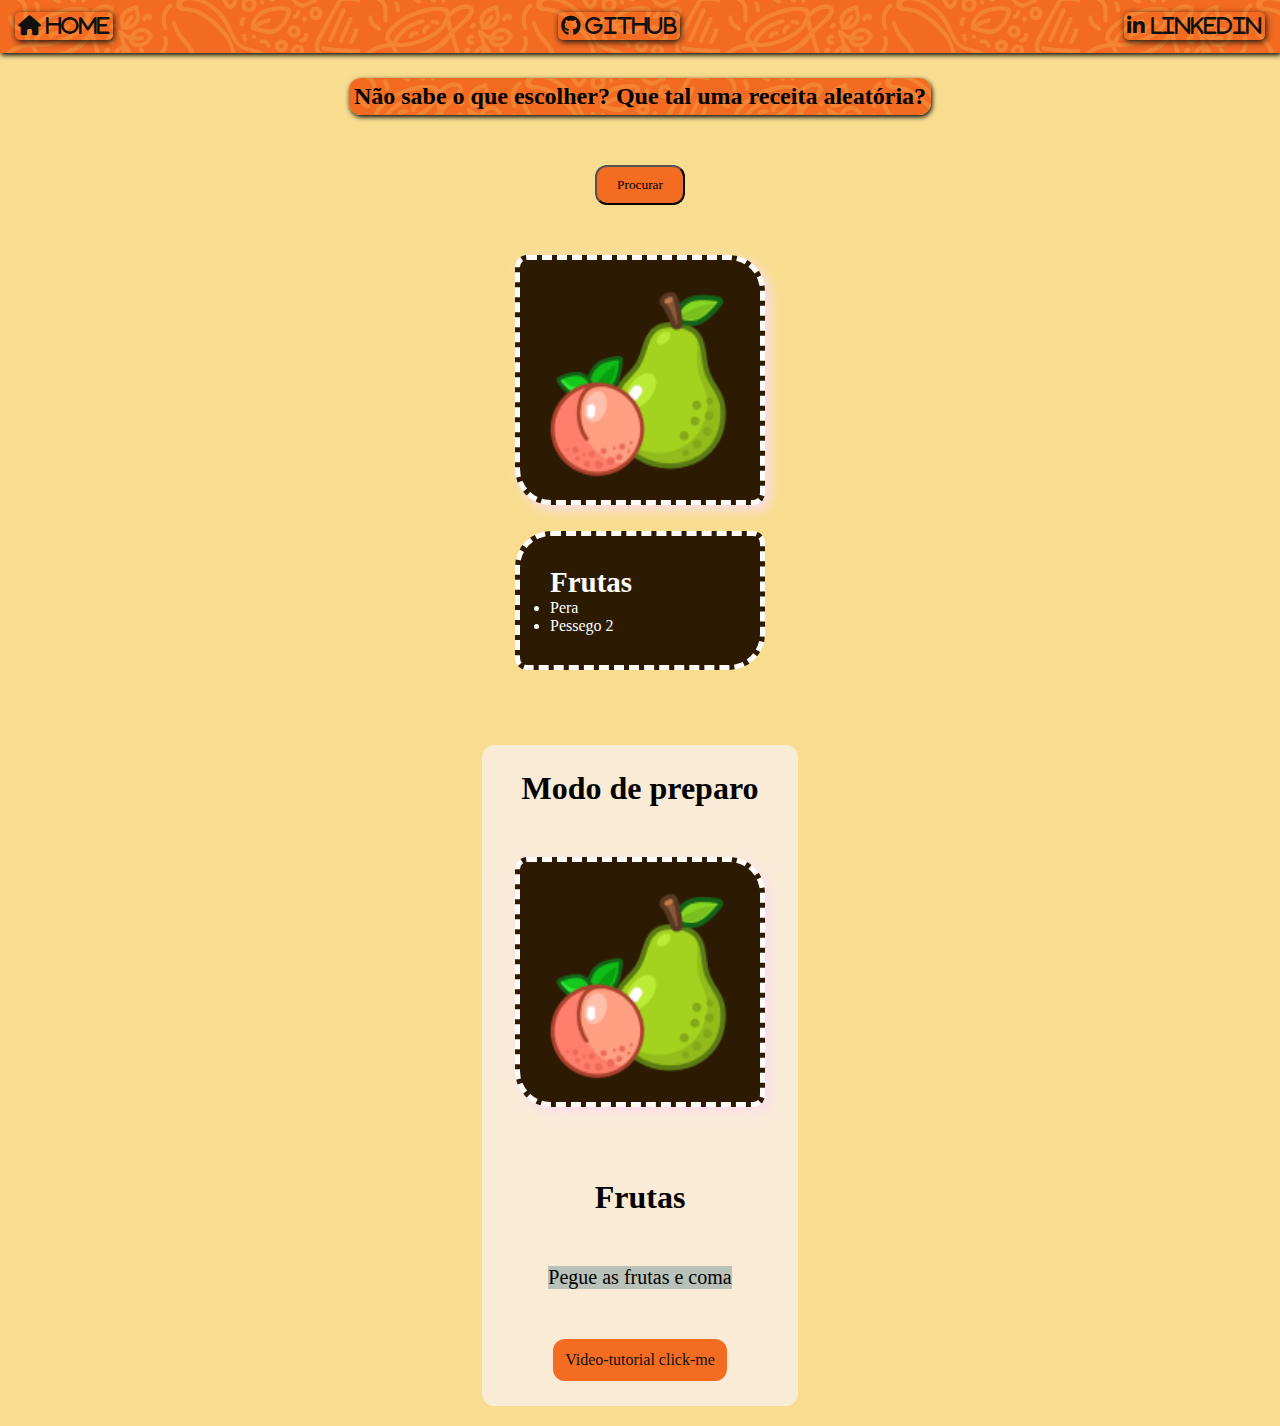
<file: candy.html>
<!DOCTYPE html>
<html lang="en">

<head>
    <meta charset="UTF-8" />
    <meta name="viewport" content="width=device-width, initial-scale=1, shrink-to-fit=no" />
    <meta http-equiv="x-ua-compatible" content="ie=edge" />
    <title>CookSphere</title>
    <link rel="icon" href="assets/logo/Group 2.png" type="image/x-icon" />
    <link rel="stylesheet" href="https://cdnjs.cloudflare.com/ajax/libs/font-awesome/6.0.0/css/all.min.css" />
    <link rel="stylesheet"
        href="https://fonts.googleapis.com/css2?family=Roboto:wght@300;400;500;700;900&display=swap" />
    <link rel="stylesheet" href="candy.css">
</head>

<body>
    <header>
        <nav>
            <div class="navbar">
                <ul class="navbarlinks">
                    <li>
                        <a class="navlinks" href="home.html"><i class="fas fa-house"> Home</i></a>
                    </li>
                    <li>
                        <a class="navlinks" href="https://github.com/LeandroCarvalho2022" target="_blank"><i
                                class="fab fa-github"> Github</i></a>
                    </li>
                    <li>
                        <a class="navlinks" href="https://www.linkedin.com/in/leandro-carvalho-09481121b/"
                            target="_blank"><i class="fab fa-linkedin-in"> Linkedin</i></a>
                    </li>
                </ul>
            </div>
        </nav>
    </header>
    <div class="container">
        <div class="content">
            <div class="row" id="title">
                <h2>Não sabe o que escolher? Que tal uma receita aleatória?</h2>
            </div>
            <div class="row">
                <div class="col-4">
                    <div class="input-group mb-3">
                        <button class="btn btn-primary" type="button" id="button">Procurar</button>
                    </div>
                </div>
            </div>
            <div class="row">

                <div class="existing-card">
                    <div class=" img">
                        <a href="#"><img class="card-img-top" src="assets/Icon_fruits.png" alt="Image"></a>
                    </div>
                    <div class="card-body">
                        <h5 class="card-title">Frutas</h5>

                        <ul class="list-group">
                            <!-- Lista de ingredientes existente -->
                            <li class="list-group-item">Pera</li>
                            <li class="list-group-item">Pessego 2</li>
                            <!-- ... outros ingredientes ... -->

                        </ul>
                    </div>
                </div>
            </div>
            <div class="row">
                <div id="google_translate_element"></div>
            </div>

            <div class="col-4" id="howto" style="background-color: antiquewhite;">
                <div class="row">
                    <h1> Modo de preparo </h1>
                </div>
                <div class="row"><img id="#howtoimg" class="card-img-top" src="assets/Icon_fruits.png" alt=""></div>
                <div class="row">
                    <h1 class="titleinst">Frutas</h1>
                </div>
                <div class="row">
                    <p class="instruc">Pegue as frutas e coma</p>
                </div>
                <div class="row"><a class="anch" id="anch" href="" target="_blank">Video-tutorial click-me</a></div>
            </div>
        </div>

    </div>



    <script type="text/javascript"
        src="//translate.google.com/translate_a/element.js?cb=googleTranslateElementInit"></script>
    <script src="random.js"></script>
</body>

</html>
</file>
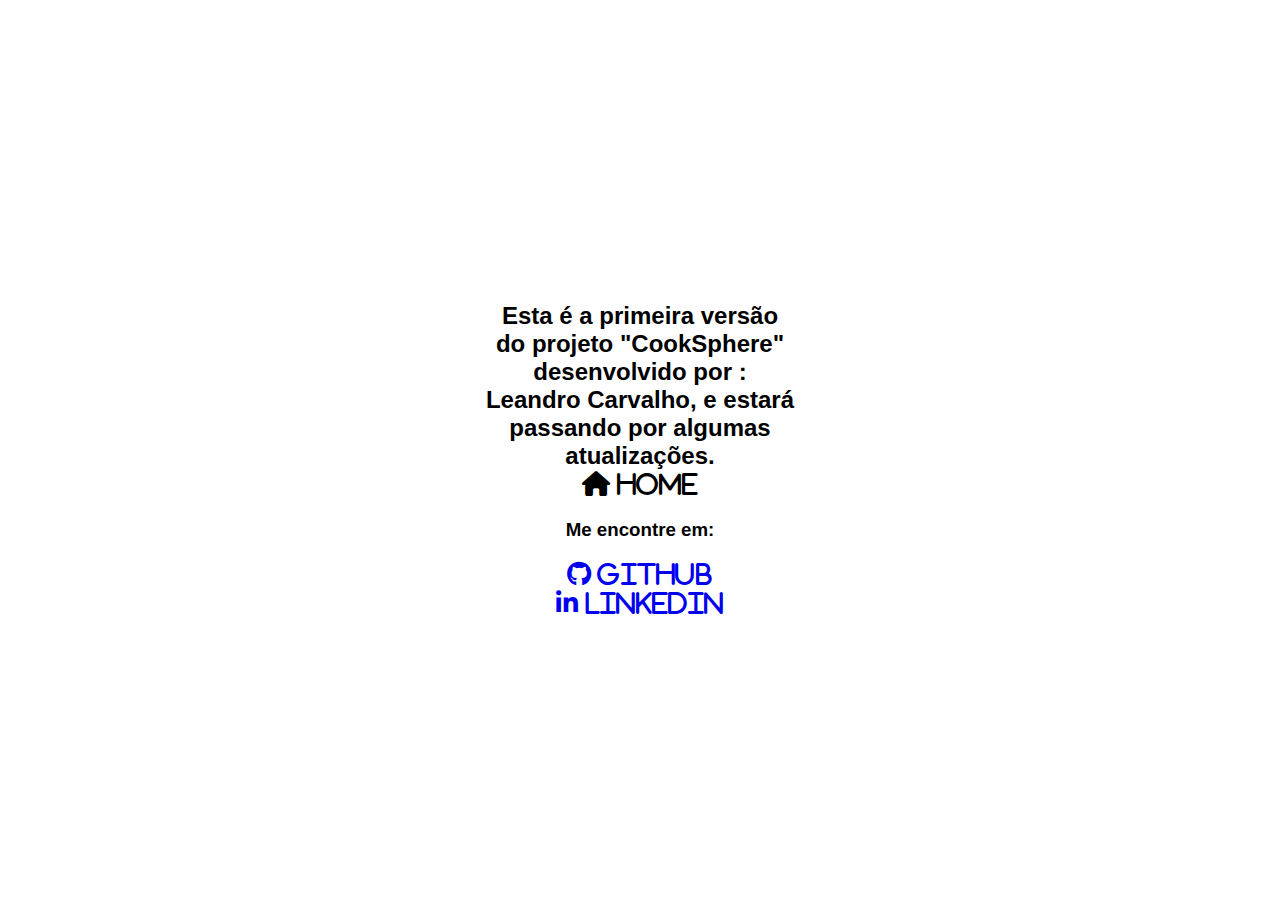
<file: cttform.html>
<!DOCTYPE html>
<html lang="en">
<head>
    <meta charset="UTF-8">
    <meta name="viewport" content="width=device-width, initial-scale=1.0">
    <title>CookSphere</title>
    <link rel="stylesheet" href="cttform.css">
    <link rel="stylesheet" href="https://cdnjs.cloudflare.com/ajax/libs/font-awesome/6.0.0/css/all.min.css" />
    <link href="https://cdn.jsdelivr.net/npm/bootstrap@5.2.3/dist/css/bootstrap.min.css" rel="stylesheet"
        integrity="sha384-rbsA2VBKQhggwzxH7pPCaAqO46MgnOM80zW1RWuH61DGLwZJEdK2Kadq2F9CUG65" crossorigin="anonymous">
</head>
<body>
    <div class="container">
        <h2>Esta é a primeira versão do projeto "CookSphere" desenvolvido por : Leandro Carvalho, e estará passando por algumas atualizações.
            <li>
                <a class="navlinks" style="color: black;" href="home.html"><i class="fas fa-house"> Home</i></a>
            </li>
        </h2>
        <h3> Me encontre em: </h3>

        <li>
            <a class="navlinks" href="https://github.com/LeandroCarvalho2022" target="_blank"><i
                    class="fab fa-github"> Github</i></a>
        </li>
        <li>
            <a class="navlinks" href="https://www.linkedin.com/in/leandro-carvalho-09481121b/"
                target="_blank"><i class="fab fa-linkedin-in"> Linkedin</i></a>
        </li>
    </div>
</body>
</html>
</file>
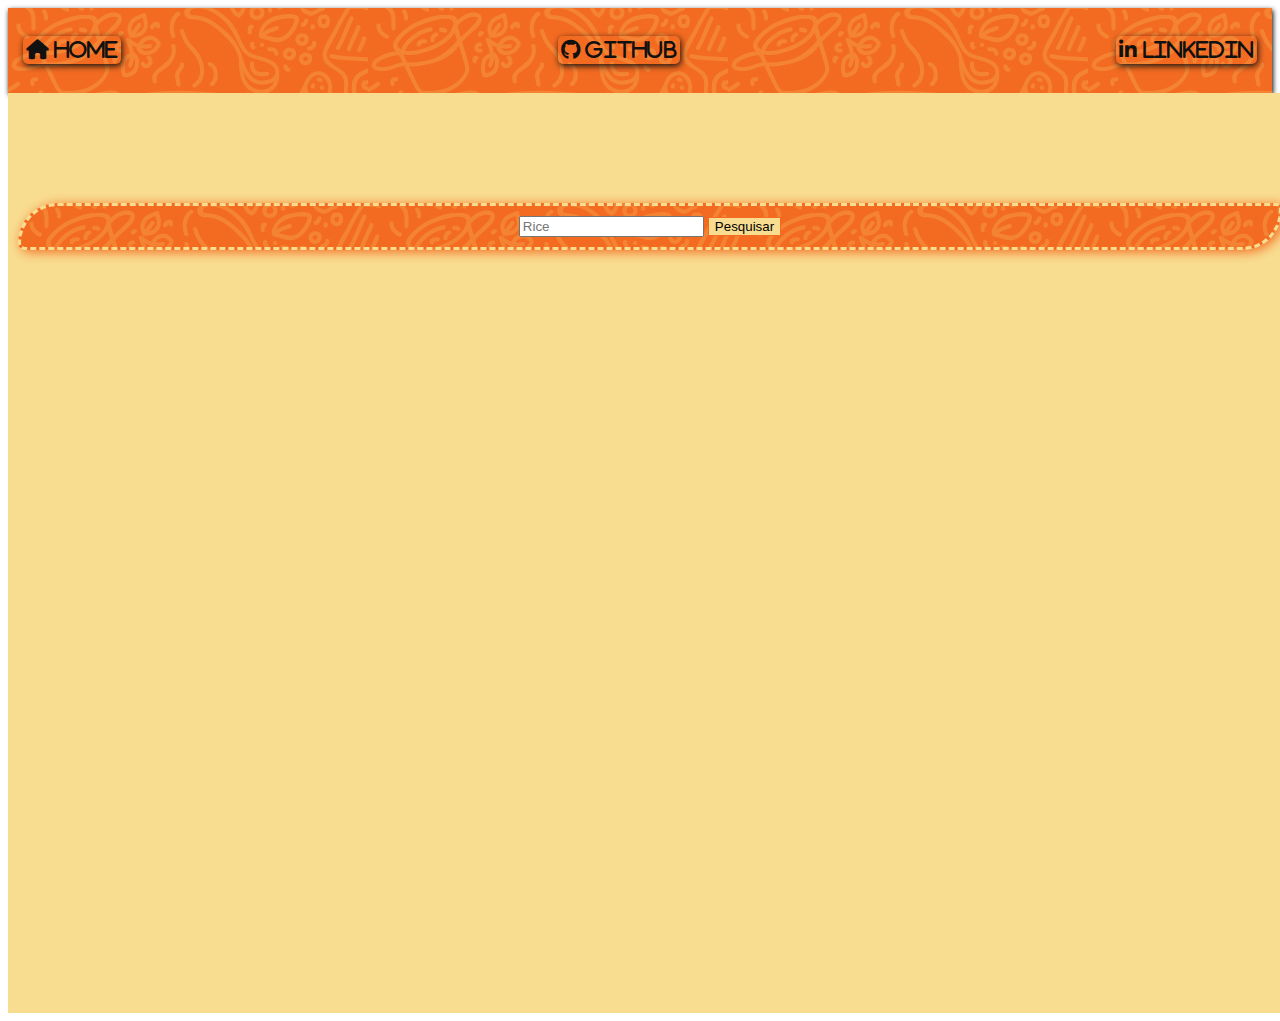
<file: search.html>
<!DOCTYPE html>
<html lang="en">

<head>
    <meta charset="UTF-8">
    <meta http-equiv="X-UA-Compatible" content="IE=edge">
    <meta name="viewport" content="width=device-width, initial-scale=1.0">
    <title>CookSphere</title>
    <link rel="icon" href="assets/Group 2.png" type="image/x-icon" />
    <link rel="stylesheet" href="https://cdnjs.cloudflare.com/ajax/libs/font-awesome/6.0.0/css/all.min.css" />
    <link href="https://cdn.jsdelivr.net/npm/bootstrap@5.2.3/dist/css/bootstrap.min.css" rel="stylesheet"
        integrity="sha384-rbsA2VBKQhggwzxH7pPCaAqO46MgnOM80zW1RWuH61DGLwZJEdK2Kadq2F9CUG65" crossorigin="anonymous">
    <link rel="stylesheet" href="search.css">

</head>

<body>

    <header>
        <nav>
            <div class="navbar">
                <ul class="navbarlinks">
                    <li>
                        <a class="navlinks" href="home.html"><i class="fas fa-house"> Home</i></a>
                    </li>
                    <li>
                        <a class="navlinks" href="https://github.com/LeandroCarvalho2022" target="_blank"><i
                                class="fab fa-github"> Github</i></a>
                    </li>
                    <li>
                        <a class="navlinks" href="https://www.linkedin.com/in/leandro-carvalho-09481121b/"
                            target="_blank"><i class="fab fa-linkedin-in"> Linkedin</i></a>
                    </li>
                </ul>
            </div>
        </nav>
    </header>
    <div class="container1">
        <h1 class="headName">Mr Foods</h1>
        <form action="" class="col-md-6 m-auto py-5">
            <div class="input-group mb-3">
                <input type="text" id="inputName" class="form-control" placeholder="Rice"
                    aria-label="Recipient's username" aria-describedby="button-addon2">
                <button class="btn btn-primary" type="button" id="button">Pesquisar</button>
            </div>
            <div class="row">
                <div id="google_translate_element"></div>
            </div>
        </form>


        <div id="msg">
            <h3>No momento não foi encontrado uma receita com este nome em nosso banco,(Importante!, nesta versão do App a pesquisa deve ser feita em inglês! ) caso esteja com algum problema
                visite nossa
                pagina de tutorial: <a href="#">Pãg</a>
            </h3>
        </div>

        <div id="details">

        </div>

        <div id="items">

        </div>

    </div>

    <div class="row">
    </div>
    <script src="search.js"></script>
    <script type="text/javascript"
        src="//translate.google.com/translate_a/element.js?cb=googleTranslateElementInit"></script>
</body>


</html>
</file>
<file: candy.css>
* {
  margin: 0;
  padding: 0;
  box-sizing: border-box;
  font-family: 'Times New Roman', Times, serif;
  
}
body {
  background-color: #F8DD91;
  
  width: 100%;
  min-height: 100vh;
  padding-bottom: 10px;
}

.fa-brands, .fab, .fas{
  font-size: 15px;
}
.navbar{
    box-shadow: 1px 2px 5px black;
    display: flex;
    justify-content: center;
    background-image: url("assets/screen-02\ 1.png");
  }
  
  .navbarlinks{
    display: flex;
    justify-content: space-between;
    width: 100%;
    list-style: none;
    padding: 15px;
  }
  .navlinks{
    text-decoration: none;
    color: #111111;
    font-size: 20px;
    padding: 3px;
    box-shadow: 1px 2px 6px;
    border-radius: 5px;
  }
  .navlinks:hover{
    color: #F8DD91;
    transition: .4s;
    
  }

h1{
  width: fit-content;
}
.container {
  justify-content: center;
  display: grid;
  position: absolute;
  width: 100%;
  height: 100%;
  padding: 0px 12px;
}
.content {
  display: grid;
  height: fit-content;
  width: 100%;
  padding-bottom: 20px;
  justify-items: center;
}
.row {
  height: fit-content;
  display: flex;
  justify-content: center;
  width: fit-content;
  margin: 25px;
}
.col-4 {
  display: grid;
  width: 100%;
  height: fit-content;
}
#title{
    background-image: url(assets/screen-02\ 1.png);
    box-shadow: 1px 2px 5px;
    border-radius: 12px;
    padding: 5px;
}

input {
  width: auto;
  height: auto;
}
button {
  background-color: #F36C21;
  width: 90px;
  height: 40px;
  border-radius: 12px;
}
button:hover{
  font-size: 20px;
  color: #F36C21;
  box-shadow: 2px 3px 8px black;
  transition: .3s;
  background-color: #F8DD91;
}
.card-img-top {
  width: 250px;
  height: 250px;
  border-radius: 12px 36px 12px 36px;
  background-color: rgb(45, 26, 3);
  box-sizing: border-box;
  box-shadow: 5px 5px 12px #fcddec;
  margin-bottom: 22px;
  border: #fdfafa 5px dashed;
}
.card-body {
  overflow: hidden;
  background-color: rgb(45, 26, 3);
  border-radius: 36px 12px 36px 12px;
  padding: 30px;
  border: dashed 5px #fdfafa ;
  color: white;
}
.card-title{
  font-weight: bold;
  font-size: 29px;
}

/* howto */
#howto{
  display: flex;
  justify-content: center ;
  align-items: center ;
  border-radius: 12px;
  
  flex-direction: column;
}
#anch {
  width: fit-content;
  background-color: #F36C21;
  padding: 12px;
  border-radius: 12px;
  text-decoration: none;
  color: #111111;
}
#anch:hover{
  transition: .3s;
  box-shadow: 3px 3px 15px black;
  padding: 13px;
  color: white;
}
.instruc{
  font-size: 20px;
  background-color: #1d5a6d4a;
}


/* media queries */

@media screen and (min-width: 600px) {
    #howto{
      width: 50% !important;
    }
    #howtoimg{
      width: 500px !important;
    }
}
@media screen and (min-width: 700px) {
  .fa-brands, .fab, .fas{
    font-size: 20px;
  }
}
</file>
<file: cttform.css>
*{
	box-sizing: border-box;
	font-family: 'poppins', sans-serif;
}
body{
	margin: 0;
	padding: 0;
	height: 100vh;
	display: flex;
	align-items: center;
	justify-content: center;
}
.container{
	width: 350px;
	background-color: white;
	border-radius: 5px;
	padding: 20px;
	text-align: center;
}
li{
    list-style: none;
}
.navlinks{
	font-size: 25px;
}
.btn{
	border: none !important;
	cursor: pointer;
	background-color: #32cd9c;
	margin: 15px 0;
	font-size: 16px;
	width: 100%;
	padding: 14px;
}
.btn:hover{
	background-color: #1f7d5f;
	color: white;
}
</file>
<file: search.css>
.container1{
    background-color: #F8DD91; 
    padding-bottom: 20px;
    min-height: 100vh;
    width: 100%;
    margin: 0;
    padding: 10px;
}
.fa-brands, .fab, .fas{
  font-size: 15px;
}
.navbar{
    box-shadow: 1px 2px 5px black;
    display: flex;
    justify-content: center;
    background-image: url("assets/screen-02\ 1.png");
  }
  
  .navbarlinks{
    display: flex;
    justify-content: space-between;
    width: 100%;
    list-style: none;
    padding: 15px;
  }
  .navlinks{
    text-decoration: none;
    color: #111111;
    font-size: 20px;
    padding: 3px;
    box-shadow: 1px 2px 6px;
    border-radius: 5px;
  }
  .navlinks:hover{
    color: #F8DD91;
    transition: .4s;
    
  }

.headName{
    color: #F8DD91;
    text-align: center;
    padding-top: 20px;
}
form{
  background-image: url(assets/screen-02\ 1.png);
  display: grid;
  justify-content: center;
  padding: 10px;
  border-radius: 65px 10px 65px 12px;
  border: dashed #F8DD91;
  box-shadow: 3px 2px 12px #F36C21;
}
.row{
  display: grid;
  justify-content: center;
}

#button{
  background-color: #F8DD91;
  border: #F36C21 1.5px solid;
}

#msg{
    margin-top: 10px;
    padding: 10px;
    text-align: center;
    color: #F36C21;
    display: none;
    margin-bottom: 20px;
    background-color: #F8DD91;
}
#items{
    display: flex;
    justify-content: center;
    flex-wrap: wrap;
}
.singleItem{
    cursor: pointer;
}
#details{
    display: flex;
    justify-content: center;
    margin-bottom: 10px;
}
@media screen and (min-width: 700px) {
  .fa-brands, .fab, .fas{
    font-size: 20px;
  }
}
</file>
